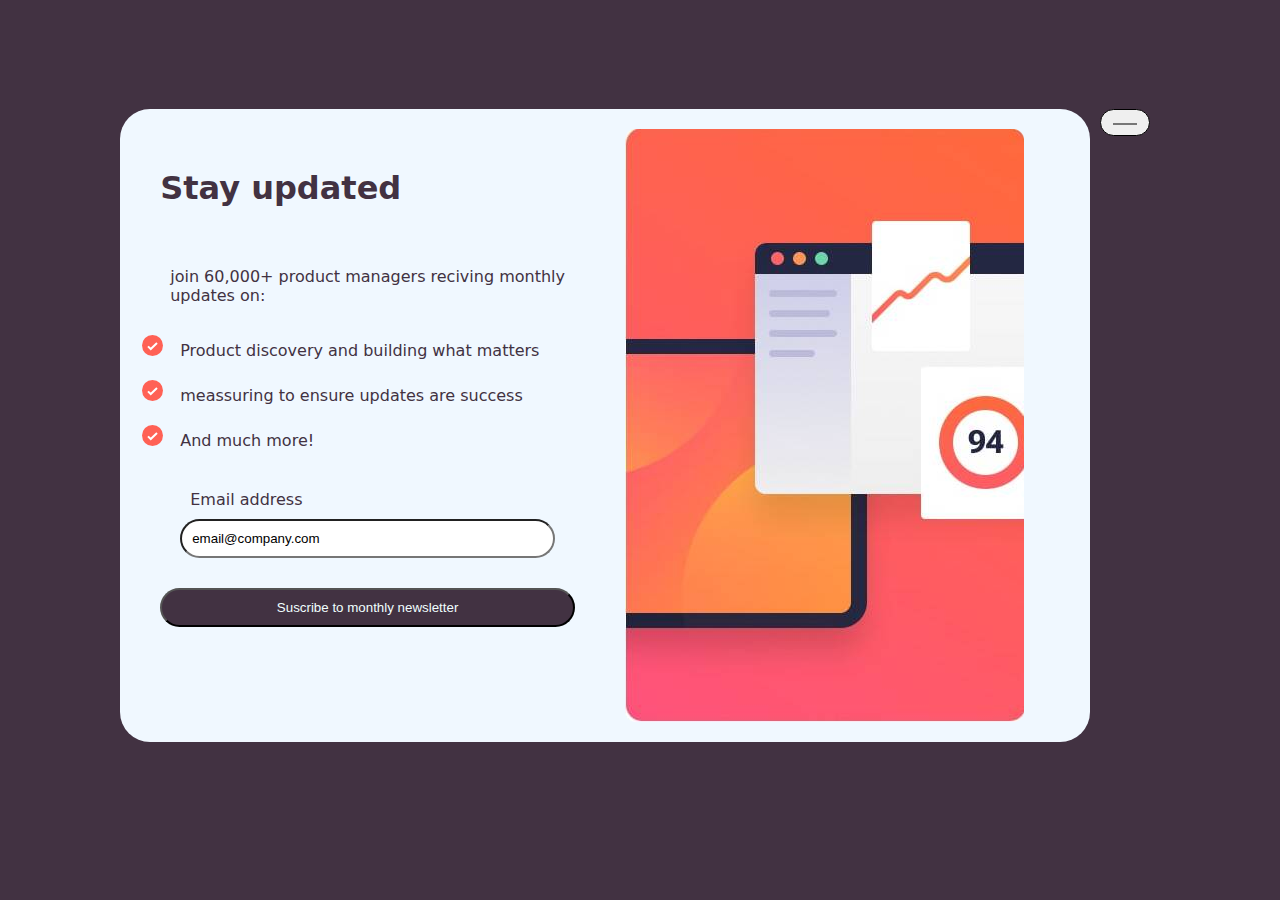
<file: copia_de_imagen/index.html>
<!DOCTYPE html>
<html lang="en">
<head>
    <meta charset="UTF-8">
    <meta name="viewport" content="width=device-width, initial-scale=1.0">
    <title>Document</title>
    <link rel="stylesheet" href="./style.css">
</head>

<body>
    <main>
        <div class="div">
            <h1>Stay updated</h1>
            <p>join 60,000+ product managers reciving monthly <br>updates on:</p>
            <ul>
                <li>Product discovery and building what matters</li>
                <li>meassuring to ensure updates are success</li>
                <li>And much more!</li>
            </ul>
            <div>
                <label for="email">Email address</label>
                <input type="email" name="email" id="email" value="email@company.com">
            </div>
            <button type="submit">Suscribe to monthly newsletter</button>
        </div>
        <img src="./foto.jpg" alt="imagen simblica de pagina web">
    </main>
                <input type="color" name="" id="">

</body>
</file>
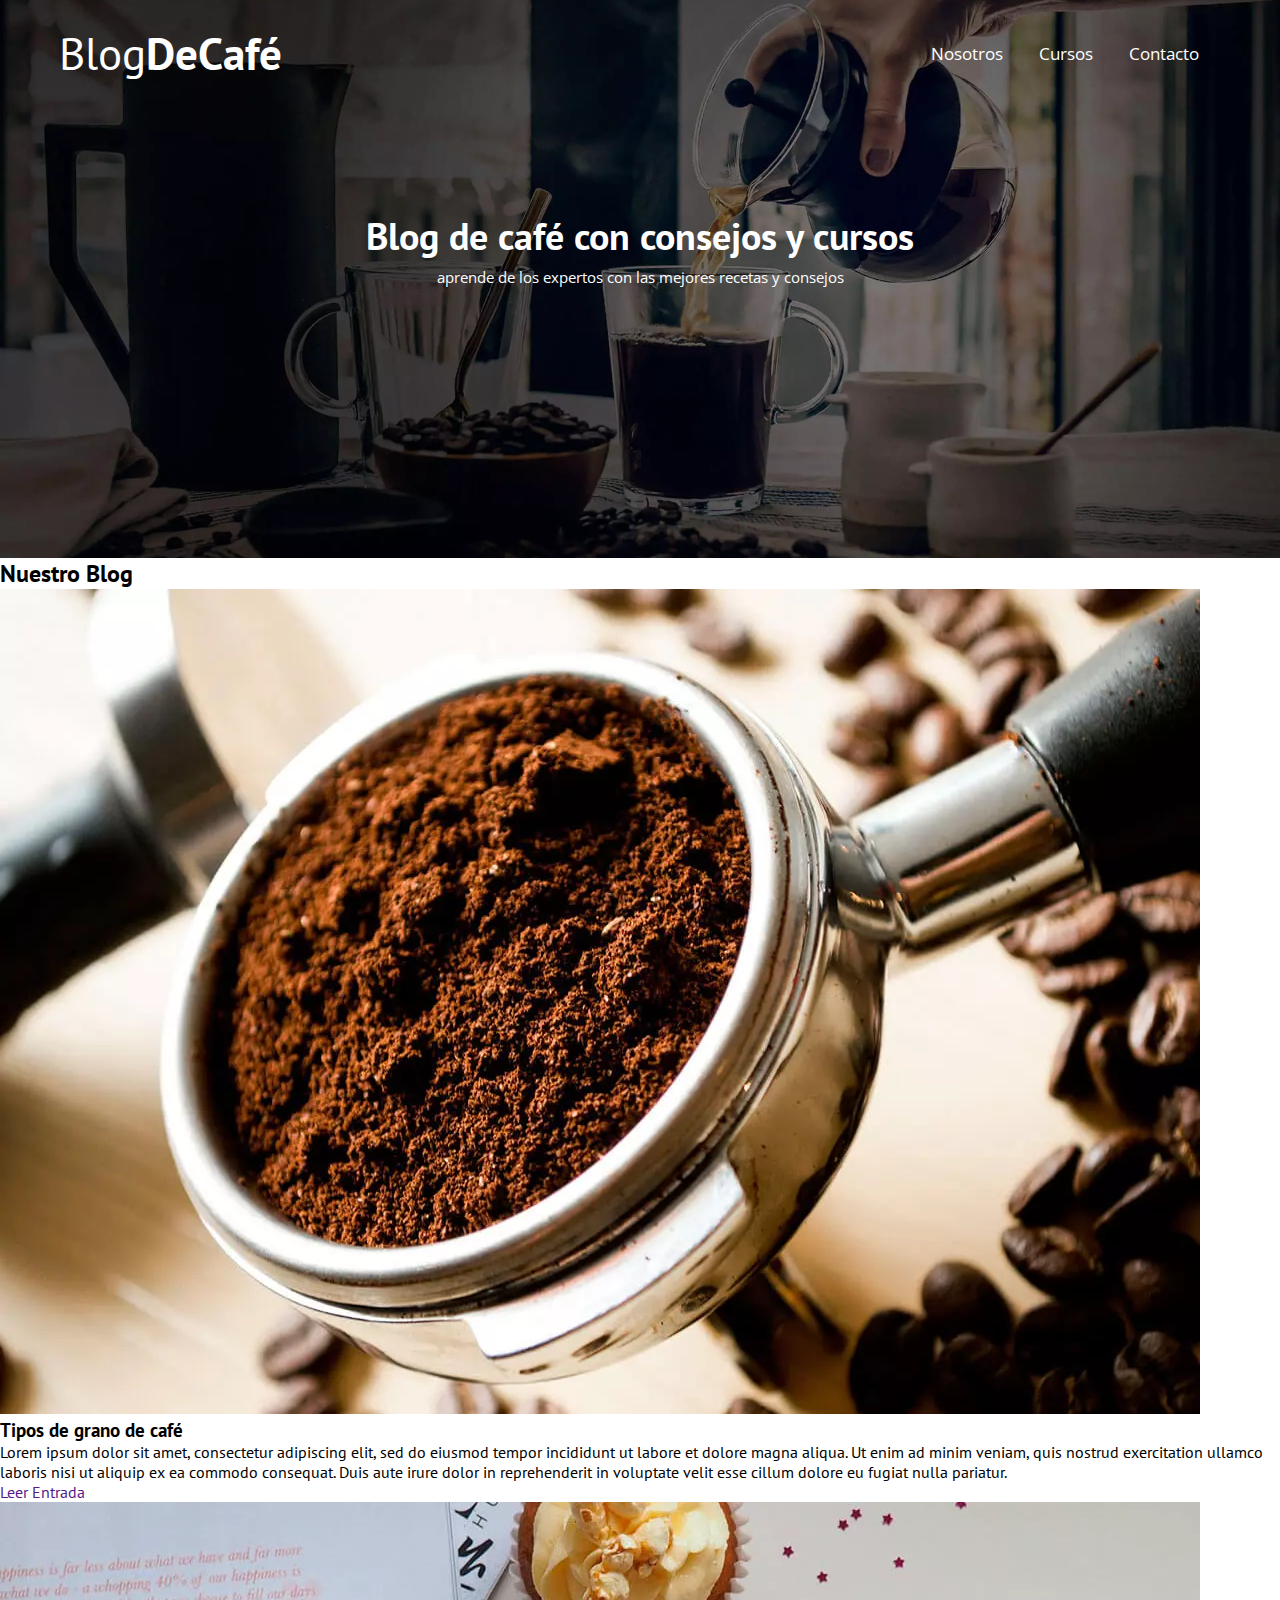
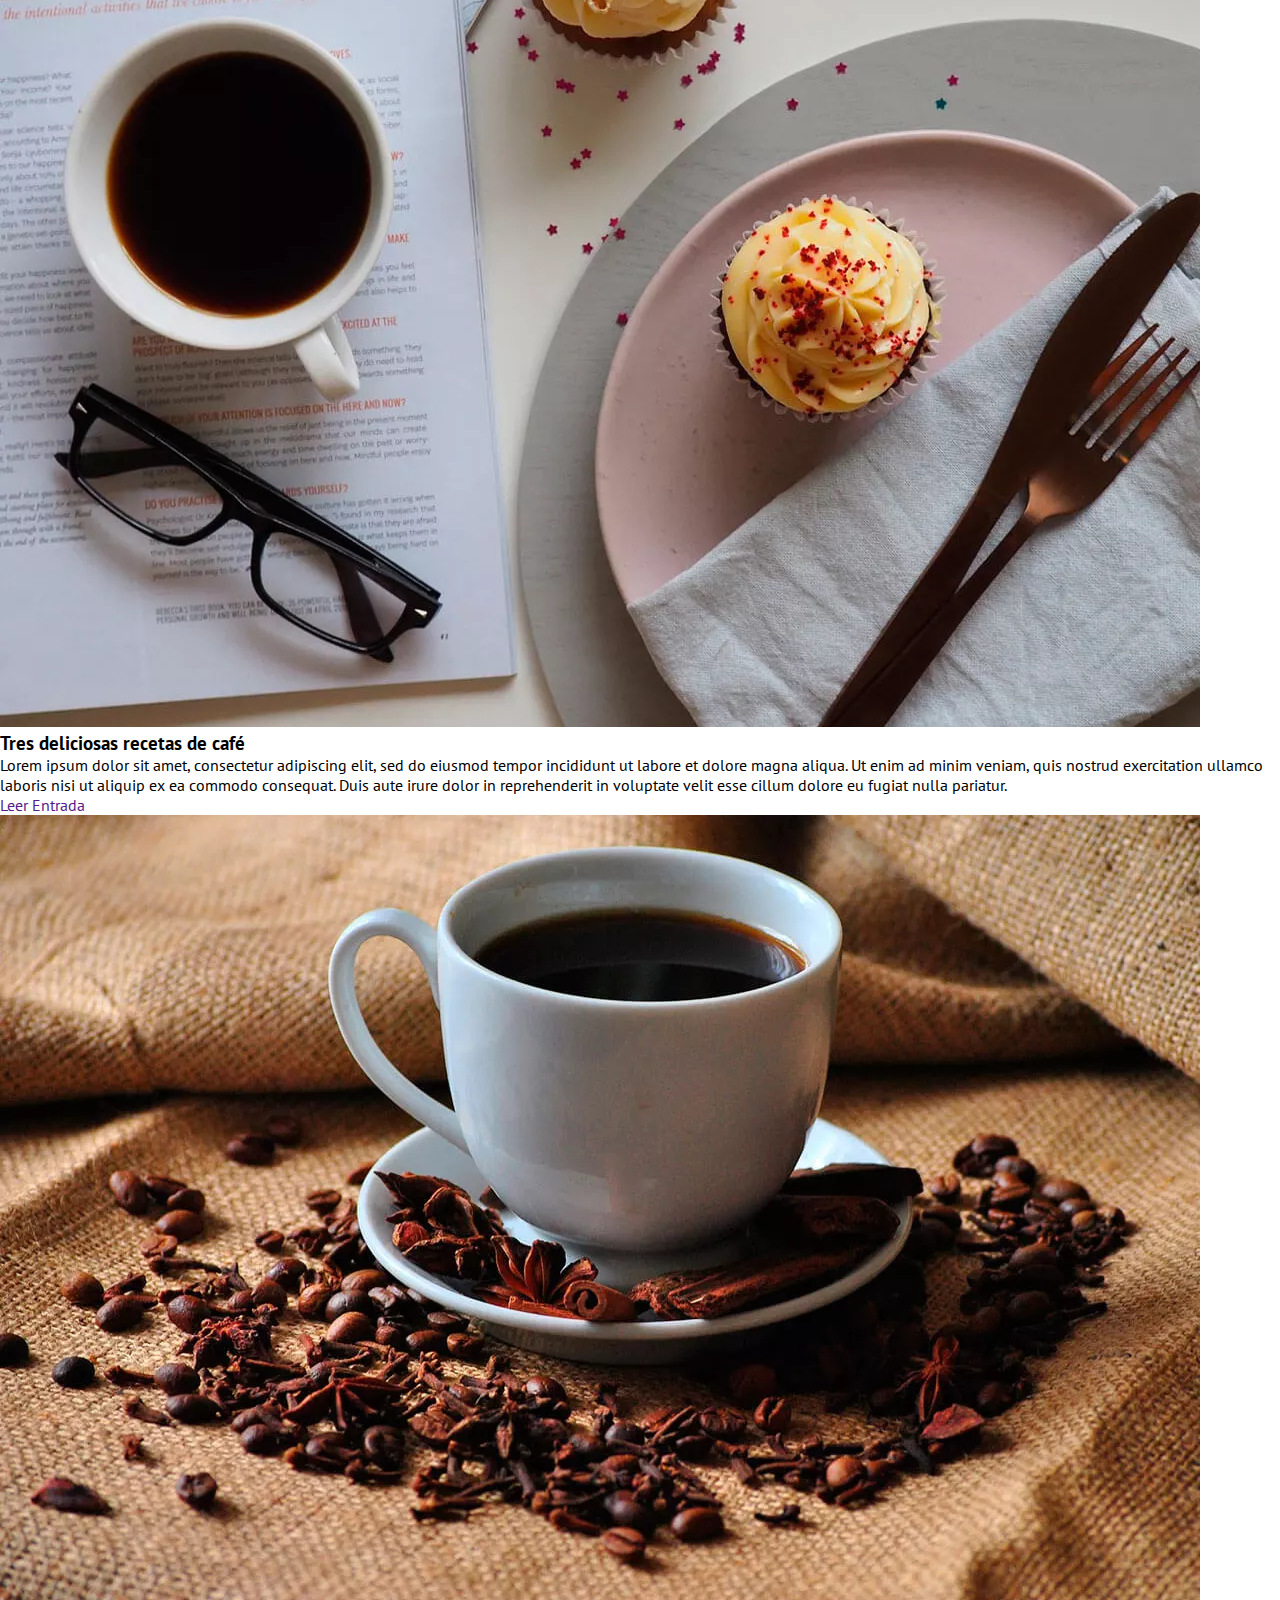
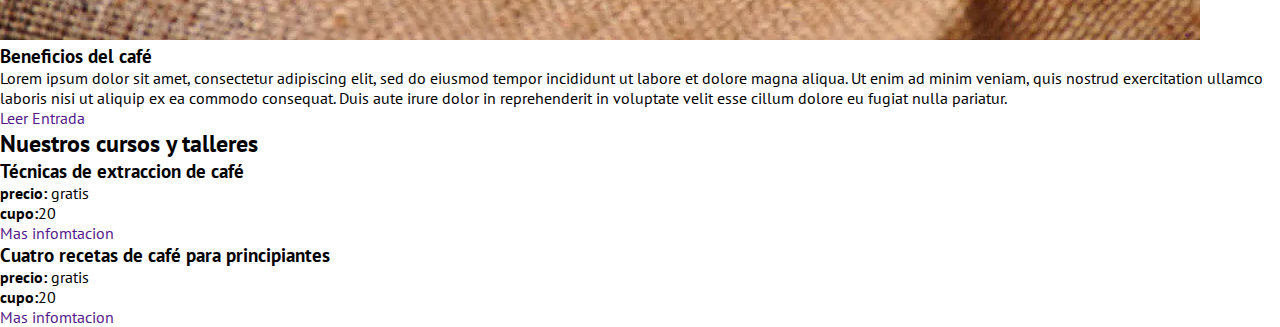
<file: simulacro_prueba/index.html>
<!DOCTYPE html>
<html lang="en">
<head>
    <meta charset="UTF-8">
    <meta name="viewport" content="width=device-width, initial-scale=1.0">
    <title>Document</title>
    <link rel="stylesheet" href="./css/index-principal.css">
    <link href="https://fonts.googleapis.com/css2?family=Open+Sans&amp;family=PT+Sans:wght@400;700&amp;display=swap" rel="stylesheet">
</head>
<body>

    <header>
        <div class="barra">
            <h1>Blog<span>DeCafé</span></h1>
            <nav>
                <a href="">Nosotros</a>
                <a href="">Cursos</a>
                <a href="">Contacto</a>
            </nav>
        </div>
        <div class="texto">
            <h2>Blog de café con consejos y cursos</h2>
            <p>aprende de los expertos con las mejores recetas y consejos</p>
        </div>
    </header>
    <main>
        <section>
            <h2>Nuestro Blog</h2>
            <article>
                <img src="./img/blog1.webp" alt="">
                <h3>Tipos de grano de café </h3>
                <p>Lorem ipsum dolor sit amet, consectetur adipiscing 
                    elit, sed do eiusmod tempor incididunt ut labore et 
                    dolore magna aliqua. Ut enim ad minim veniam, quis 
                    nostrud exercitation ullamco laboris nisi ut aliquip 
                    ex ea commodo consequat. Duis aute irure dolor in 
                    reprehenderit in voluptate velit esse cillum dolore 
                    eu fugiat nulla pariatur. </p>
                <a href="">Leer Entrada</a>
            </article>
            <article>
                <img src="./img/blog2.webp" alt="">
                <h3>Tres deliciosas recetas de café</h3>
                <p>Lorem ipsum dolor sit amet, consectetur adipiscing 
                    elit, sed do eiusmod tempor incididunt ut labore 
                    et dolore magna aliqua. Ut enim ad minim veniam, 
                    quis nostrud exercitation ullamco laboris nisi ut 
                    aliquip ex ea commodo consequat. Duis aute irure 
                    dolor in reprehenderit in voluptate velit esse 
                    cillum dolore eu fugiat nulla pariatur. </p>
                <a href="">Leer Entrada</a>
            </article>
            <article>
                <img src="./img/blog3.webp" alt="">
                <h3>Beneficios del café </h3>
                <p>Lorem ipsum dolor sit amet, consectetur adipiscing 
                    elit, sed do eiusmod tempor incididunt ut labore 
                    et dolore magna aliqua. Ut enim ad minim veniam, 
                    quis nostrud exercitation ullamco laboris nisi ut 
                    aliquip ex ea commodo consequat. Duis aute irure 
                    dolor in reprehenderit in voluptate velit esse 
                    cillum dolore eu fugiat nulla pariatur. </p>
                <a href="">Leer Entrada</a>
            </article>
        </section>
        <section>
            <h2>Nuestros cursos y talleres</h2>
            <article>
                <h3> Técnicas de extraccion de café </h3>
                <p><b>precio:</b> gratis</p>
                <p><b>cupo:</b>20</p>
                <a href="">Mas infomtacion</a>
            </article>
            <article>
                <h3> Cuatro recetas de café para principiantes </h3>
                <p><b>precio:</b> gratis</p>
                <p><b>cupo:</b>20</p>
                <a href="">Mas infomtacion</a>
            </article>
        </section>
    </main>
</body>
</html>
</file>
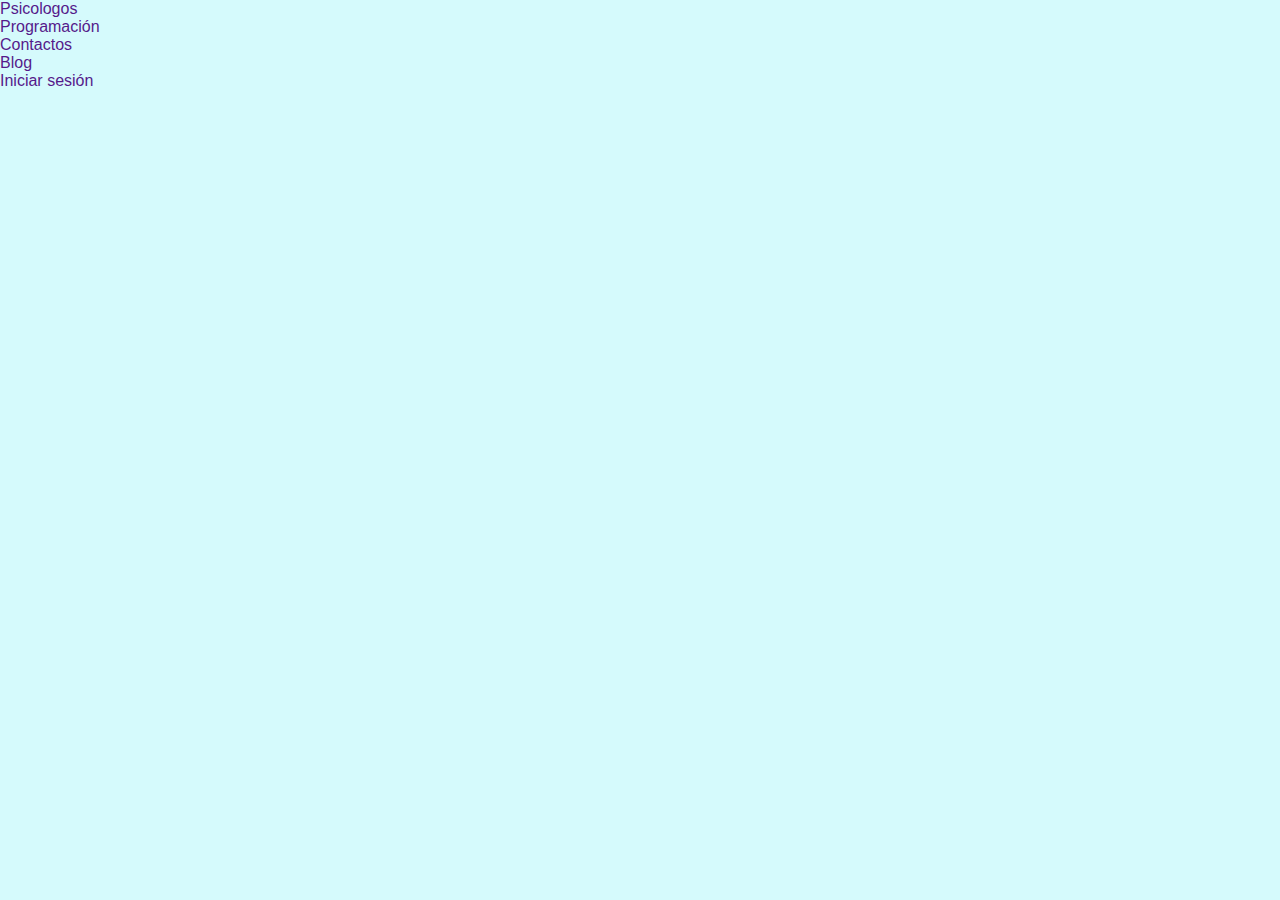
<file: siquiatria_aprendisaje/index.html>
<!DOCTYPE html>
<html lang="en">
<head>
    <meta charset="UTF-8">
    <meta name="viewport" content="width=device-width, initial-scale=1.0">
    <title>Salud al día</title>
    <link rel="stylesheet" href="./css/style.css">
</head>
<body>
    <head>
        <details>
            <summary><a href="">Psicologos</summary>
            <ul>
                <li></li>
                <li></li>
                <li></li>
            </ul>
        </details>
        <details>
            <summary><a href="">Programación</summary>
            <ul>
                <li></li>
                <li></li>
                <li></li>
            </ul>
        </details>
        <details>
            <summary><a href="">Contactos</summary>
            <ul>
                <li></li>
                <li></li>
                <li></li>
            </ul>
        </details>
        <details>
            <summary><a href="">Blog</summary>
            <ul>
                <li></li>
                <li></li>
                <li></li>
            </ul>
        </details>
        <a class="bot-register" href="">Iniciar sesión


        <a class="bot-register" href="">

    </head>
</body>
</html>
</file>
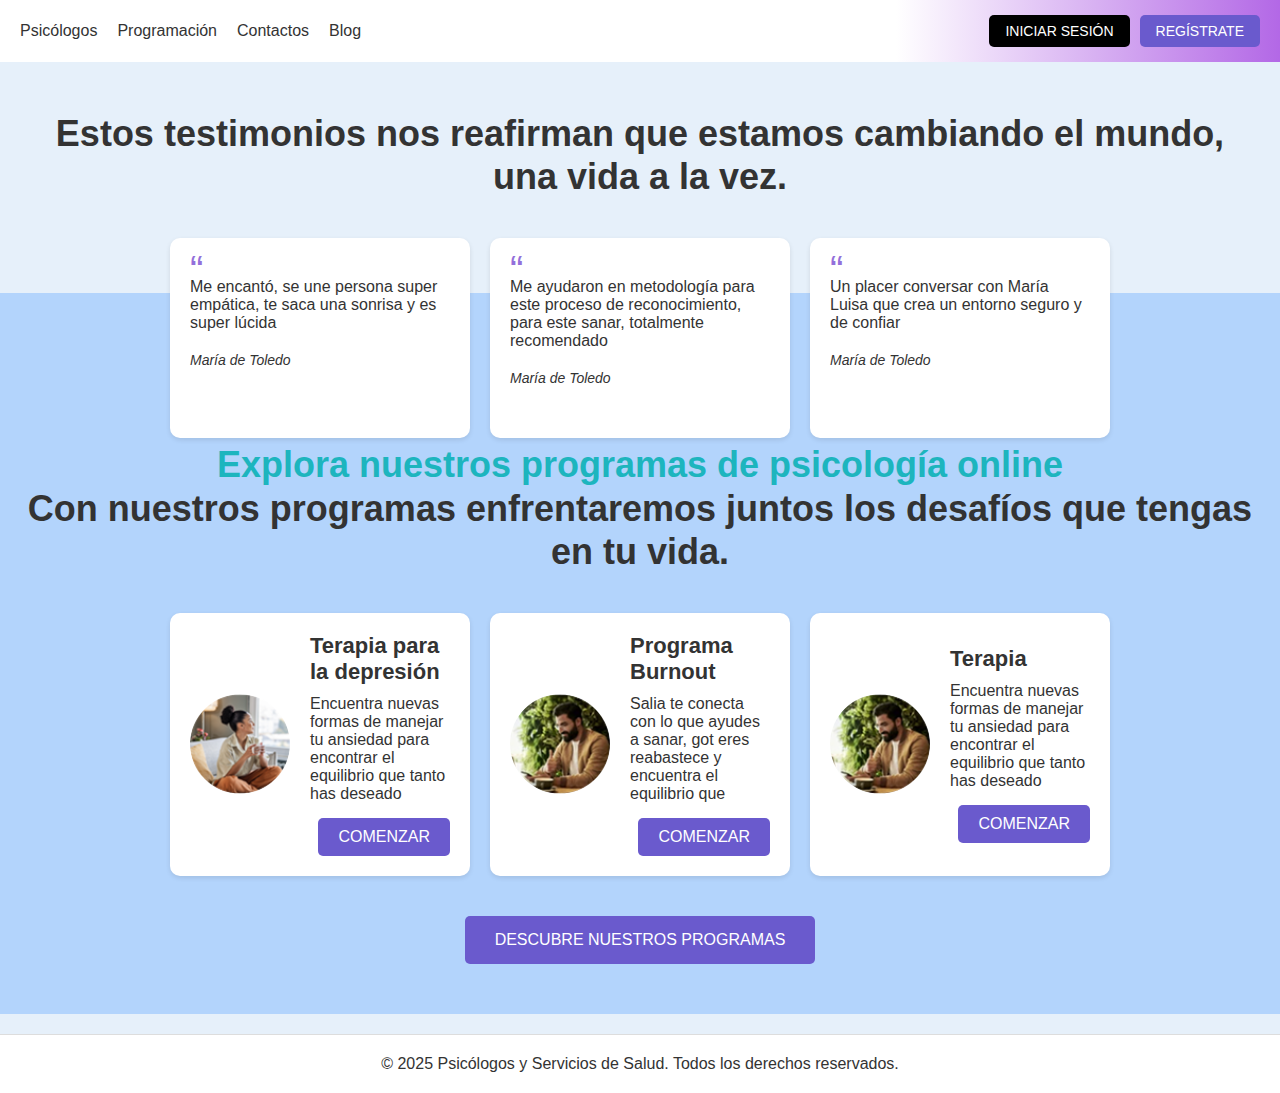
<file: siquiatria_aprendisaje/information.html>
<!DOCTYPE html>
<html lang="es">
<head>
    <meta charset="UTF-8">
    <meta name="viewport" content="width=device-width, initial-scale=1.0">
    <meta name="description" content="Explora testimonios y programas de psicología online para enfrentar tus desafíos.">
    <title>Testimonios y Programas de Psicología Online</title>
    <link rel="stylesheet" href="./css/style-information.css">
</head>
<body>
    <header>
        <nav>
            <ul class="nav-links">
                <li><a href="psicologos.html">Psicólogos</a></li>
                <li><a href="programacion.html">Programación</a></li>
                <li><a href="contactos.html">Contactos</a></li>
                <li><a href="blog.html">Blog</a></li>
            </ul>
            <div class="auth-links">
                <a href="login.html" class="auth-btn login">Iniciar sesión</a>
                <a href="register.html" class="auth-btn register">Regístrate</a>
            </div>
        </nav>
    </header>

    <main>
        <section class="testimonials">
            <h1>Estos testimonios nos reafirman que estamos cambiando el mundo, <strong>una vida a la vez</strong>.</h1>
            <div class="testimonials-grid">
                <article class="testimonial-card">
                    <span class="quote">“</span>
                    <p>Me encantó, se une persona super empática, te saca una sonrisa y es super lúcida</p>
                    <p class="author">María de Toledo</p>
                </article>
                <article class="testimonial-card">
                    <span class="quote">“</span>
                    <p>Me ayudaron en metodología para este proceso de reconocimiento, para este sanar, totalmente recomendado</p>
                    <p class="author">María de Toledo</p>
                </article>
                <article class="testimonial-card">
                    <span class="quote">“</span>
                    <p>Un placer conversar con María Luisa que crea un entorno seguro y de confiar</p>
                    <p class="author">María de Toledo</p>
                </article>
            </div>
            <div class="divider"></div>
        </section>

        <section class="programs">
            <h2><span class="highlight">Explora nuestros programas de psicología online</span><br>Con nuestros programas <strong>enfrentaremos juntos</strong> los desafíos que tengas en tu vida.</h2>
            <div class="programs-grid">
                <article class="program-card">
                    <img src="./img/imagen_circulo.png" alt="Terapia para la depresión">
                    <div class="program-content">
                        <h3>Terapia para la depresión</h3>
                        <p>Encuentra nuevas formas de manejar tu ansiedad para encontrar el equilibrio que tanto has deseado</p>
                        <button class="program-btn">Comenzar</button>
                    </div>
                </article>
                <article class="program-card">
                    <img src="./img/imagen-computador.png" alt="Programa Burnout">
                    <div class="program-content">
                        <h3>Programa Burnout</h3>
                        <p>Salia te conecta con lo que ayudes a sanar, got eres reabastece y encuentra el equilibrio que</p>
                        <button class="program-btn">Comenzar</button>
                    </div>
                </article>
                <article class="program-card">
                    <img src="./img/imagen-computador.png" alt="Terapia">
                    <div class="program-content">
                        <h3>Terapia</h3>
                        <p>Encuentra nuevas formas de manejar tu ansiedad para encontrar el equilibrio que tanto has deseado</p>
                        <button class="program-btn">Comenzar</button>
                    </div>
                </article>
            </div>
            <button class="discover-btn">Descubre nuestros programas</button>
        </section>
    </main>

    <footer>
        <p>© 2025 Psicólogos y Servicios de Salud. Todos los derechos reservados.</p>
    </footer>
</body>
</html>
</file>
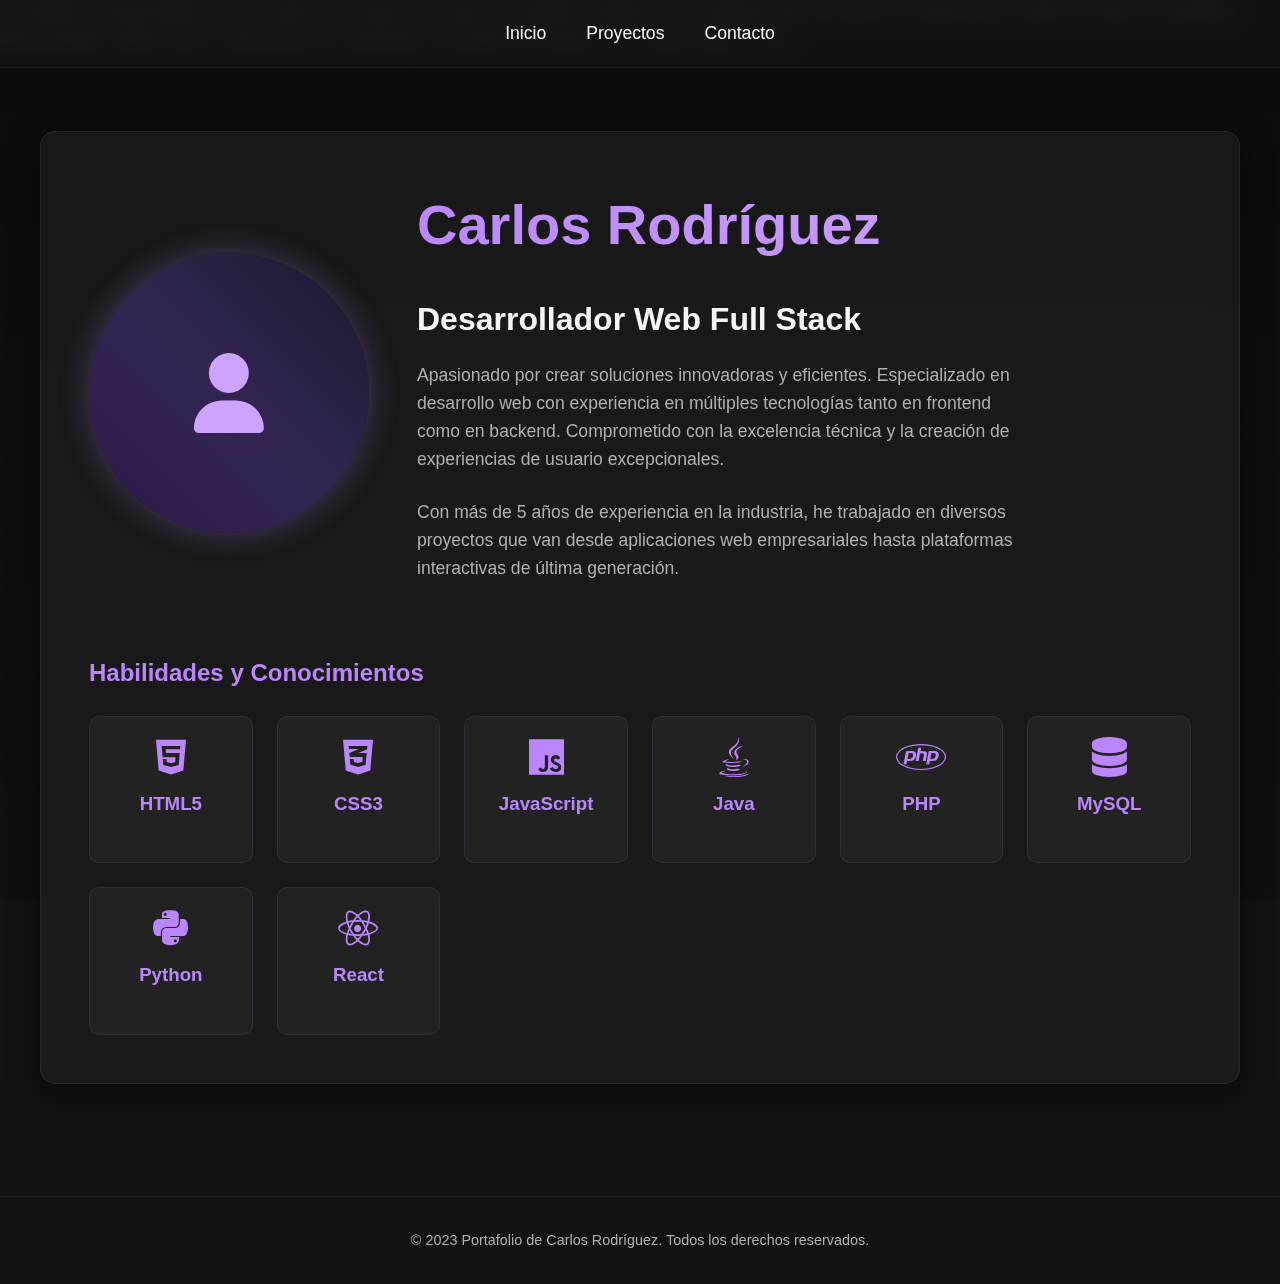
<file: simulacro_prueba/pruevas_animaciones/prueva-trancicion.html>
# Portafolio de Desarrollador con Formulario de Contacto

He creado un portafolio completo con tres páginas (Inicio, Proyectos, Contacto) que cumple con todos tus requisitos: efecto parallax, diseño oscuro, interacciones sin JavaScript y formulario de contacto con el mismo estilo.

```html
<!DOCTYPE html>
<html lang="es">
<head>
    <meta charset="UTF-8">
    <meta name="viewport" content="width=device-width, initial-scale=1.0">
    <title>Portafolio de Desarrollador</title>
    <link rel="stylesheet" href="https://cdnjs.cloudflare.com/ajax/libs/font-awesome/6.4.0/css/all.min.css">
    <style>
        /* Variables y estilos base */
        :root {
            --color-dark: #121212;
            --color-darker: #0a0a0a;
            --color-gray: #2a2a2a;
            --color-light-gray: #3d3d3d;
            --color-accent: #bb86fc;
            --color-accent-light: #d0a6ff;
            --color-text: #f5f5f5;
            --color-text-secondary: #b0b0b0;
            --transition: all 0.4s cubic-bezier(0.175, 0.885, 0.32, 1.275);
        }
        
        * {
            margin: 0;
            padding: 0;
            box-sizing: border-box;
        }
        
        body {
            font-family: 'Segoe UI', Tahoma, Geneva, Verdana, sans-serif;
            background-color: var(--color-dark);
            color: var(--color-text);
            line-height: 1.6;
            overflow-x: hidden;
        }
        
        /* Estilos para el fondo parallax */
        .parallax-bg {
            position: fixed;
            top: 0;
            left: 0;
            width: 100%;
            height: 100%;
            z-index: -1;
            background: 
                radial-gradient(circle at 10% 20%, var(--color-gray) 0%, transparent 15%),
                radial-gradient(circle at 90% 80%, var(--color-gray) 0%, transparent 15%),
                linear-gradient(var(--color-darker), var(--color-dark));
            background-size: 200% 200%;
            background-attachment: fixed;
            background-position: center;
            animation: gradientShift 20s ease infinite;
        }
        
        @keyframes gradientShift {
            0% { background-position: 0% 0%; }
            50% { background-position: 100% 100%; }
            100% { background-position: 0% 0%; }
        }
        
        /* Navegación */
        nav {
            position: fixed;
            top: 0;
            width: 100%;
            background-color: rgba(18, 18, 18, 0.85);
            backdrop-filter: blur(10px);
            z-index: 100;
            display: flex;
            justify-content: center;
            padding: 1.2rem 0;
            border-bottom: 1px solid rgba(187, 134, 252, 0.1);
        }
        
        .nav-links {
            display: flex;
            list-style: none;
            gap: 2.5rem;
        }
        
        .nav-links a {
            color: var(--color-text);
            text-decoration: none;
            font-weight: 500;
            font-size: 1.1rem;
            position: relative;
            padding: 0.5rem 0;
            transition: var(--transition);
        }
        
        .nav-links a::after {
            content: '';
            position: absolute;
            width: 0;
            height: 2px;
            bottom: 0;
            left: 0;
            background-color: var(--color-accent);
            transition: width 0.3s ease;
        }
        
        .nav-links a:hover {
            color: var(--color-accent);
        }
        
        .nav-links a:hover::after {
            width: 100%;
        }
        
        /* Contenedor de páginas */
        .page-container {
            min-height: 100vh;
            display: flex;
            flex-direction: column;
            align-items: center;
            justify-content: center;
            padding: 5rem 2rem;
            position: relative;
            z-index: 1;
        }
        
        /* Estilos comunes para todas las páginas */
        .page {
            width: 100%;
            max-width: 1200px;
            background: rgba(30, 30, 30, 0.7);
            backdrop-filter: blur(10px);
            border-radius: 15px;
            padding: 3rem;
            box-shadow: 0 10px 30px rgba(0, 0, 0, 0.5);
            border: 1px solid rgba(187, 134, 252, 0.1);
            animation: fadeIn 1s ease-out;
        }
        
        @keyframes fadeIn {
            from { opacity: 0; transform: translateY(20px); }
            to { opacity: 1; transform: translateY(0); }
        }
        
        h1, h2, h3 {
            color: var(--color-accent);
            margin-bottom: 1.5rem;
        }
        
        h1 {
            font-size: 3.5rem;
            background: linear-gradient(45deg, var(--color-accent), var(--color-accent-light));
            -webkit-background-clip: text;
            background-clip: text;
            color: transparent;
            animation: gradientAnimation 5s ease infinite;
        }
        
        @keyframes gradientAnimation {
            0% { background-position: 0% 50%; }
            50% { background-position: 100% 50%; }
            100% { background-position: 0% 50%; }
        }
        
        /* Página de Inicio */
        .hero {
            display: flex;
            flex-wrap: wrap;
            gap: 3rem;
            align-items: center;
            justify-content: center;
        }
        
        .profile-container {
            position: relative;
            width: 280px;
            height: 280px;
            border-radius: 50%;
            overflow: hidden;
            box-shadow: 0 0 30px rgba(187, 134, 252, 0.3);
            animation: float 6s ease-in-out infinite;
        }
        
        @keyframes float {
            0% { transform: translateY(0px); }
            50% { transform: translateY(-15px); }
            100% { transform: translateY(0px); }
        }
        
        .profile-container::before {
            content: '';
            position: absolute;
            top: 0;
            left: 0;
            width: 100%;
            height: 100%;
            background: linear-gradient(45deg, transparent, rgba(187, 134, 252, 0.1), transparent);
            z-index: 1;
        }
        
        .profile-img {
            width: 100%;
            height: 100%;
            background: linear-gradient(45deg, #2c1a4d, #1a1a2e);
            display: flex;
            align-items: center;
            justify-content: center;
            font-size: 5rem;
            color: var(--color-accent-light);
        }
        
        .hero-content {
            flex: 1;
            min-width: 300px;
        }
        
        .hero h2 {
            font-size: 2rem;
            color: var(--color-text);
            margin-bottom: 1rem;
        }
        
        .hero p {
            color: var(--color-text-secondary);
            margin-bottom: 1.5rem;
            font-size: 1.1rem;
            max-width: 600px;
        }
        
        .skills-container {
            margin-top: 3rem;
        }
        
        .skills-grid {
            display: grid;
            grid-template-columns: repeat(auto-fill, minmax(150px, 1fr));
            gap: 1.5rem;
            margin-top: 1.5rem;
        }
        
        .skill-card {
            background: rgba(43, 43, 43, 0.5);
            border-radius: 10px;
            padding: 1.2rem;
            text-align: center;
            transition: var(--transition);
            border: 1px solid rgba(187, 134, 252, 0.1);
        }
        
        .skill-card:hover {
            transform: translateY(-5px);
            box-shadow: 0 5px 15px rgba(187, 134, 252, 0.2);
            border-color: var(--color-accent);
        }
        
        .skill-card i {
            font-size: 2.5rem;
            color: var(--color-accent);
            margin-bottom: 0.8rem;
        }
        
        /* Página de Proyectos */
        .projects-grid {
            display: grid;
            grid-template-columns: repeat(auto-fill, minmax(350px, 1fr));
            gap: 2.5rem;
            margin-top: 2rem;
        }
        
        .project-card {
            background: rgba(43, 43, 43, 0.5);
            border-radius: 10px;
            overflow: hidden;
            transition: var(--transition);
            border: 1px solid rgba(187, 134, 252, 0.1);
            animation: fadeIn 0.5s ease-out;
            animation-fill-mode: backwards;
        }
        
        .project-card:nth-child(1) { animation-delay: 0.1s; }
        .project-card:nth-child(2) { animation-delay: 0.2s; }
        .project-card:nth-child(3) { animation-delay: 0.3s; }
        .project-card:nth-child(4) { animation-delay: 0.4s; }
        .project-card:nth-child(5) { animation-delay: 0.5s; }
        .project-card:nth-child(6) { animation-delay: 0.6s; }
        
        .project-card:hover {
            transform: translateY(-10px);
            box-shadow: 0 15px 30px rgba(0, 0, 0, 0.3);
            border-color: var(--color-accent);
        }
        
        .project-header {
            padding: 1.5rem;
            background: rgba(34, 34, 34, 0.7);
            border-bottom: 1px solid rgba(187, 134, 252, 0.1);
        }
        
        .project-title {
            font-size: 1.4rem;
            margin-bottom: 0.5rem;
        }
        
        .project-languages {
            display: flex;
            flex-wrap: wrap;
            gap: 0.5rem;
            margin-top: 0.8rem;
        }
        
        .language-tag {
            background: rgba(187, 134, 252, 0.1);
            color: var(--color-accent);
            padding: 0.3rem 0.8rem;
            border-radius: 20px;
            font-size: 0.85rem;
        }
        
        .project-link {
            display: block;
            text-align: center;
            padding: 1rem;
            background: rgba(187, 134, 252, 0.1);
            color: var(--color-accent);
            text-decoration: none;
            font-weight: 500;
            transition: background 0.3s ease;
        }
        
        .project-link:hover {
            background: rgba(187, 134, 252, 0.2);
        }
        
        /* Página de Contacto */
        .contact-container {
            display: flex;
            flex-wrap: wrap;
            gap: 3rem;
        }
        
        .contact-info {
            flex: 1;
            min-width: 300px;
        }
        
        .contact-info p {
            margin-bottom: 1.5rem;
            color: var(--color-text-secondary);
        }
        
        .contact-methods {
            display: flex;
            flex-direction: column;
            gap: 1.2rem;
            margin-top: 1.5rem;
        }
        
        .contact-method {
            display: flex;
            align-items: center;
            gap: 1rem;
            padding: 1rem;
            background: rgba(43, 43, 43, 0.3);
            border-radius: 10px;
            transition: var(--transition);
        }
        
        .contact-method:hover {
            transform: translateX(5px);
            background: rgba(187, 134, 252, 0.1);
        }
        
        .contact-method i {
            width: 45px;
            height: 45px;
            background: rgba(187, 134, 252, 0.1);
            border-radius: 50%;
            display: flex;
            align-items: center;
            justify-content: center;
            font-size: 1.2rem;
            color: var(--color-accent);
        }
        
        .contact-form {
            flex: 1;
            min-width: 300px;
        }
        
        .form-group {
            margin-bottom: 1.5rem;
        }
        
        .form-group label {
            display: block;
            margin-bottom: 0.5rem;
            color: var(--color-text);
        }
        
        .form-group input,
        .form-group textarea,
        .form-group select {
            width: 100%;
            padding: 0.8rem 1rem;
            background: rgba(43, 43, 43, 0.5);
            border: 1px solid rgba(187, 134, 252, 0.1);
            border-radius: 8px;
            color: var(--color-text);
            font-size: 1rem;
            transition: var(--transition);
        }
        
        .form-group input:focus,
        .form-group textarea:focus,
        .form-group select:focus {
            outline: none;
            border-color: var(--color-accent);
            box-shadow: 0 0 0 3px rgba(187, 134, 252, 0.1);
        }
        
        .form-group textarea {
            min-height: 150px;
            resize: vertical;
        }
        
        .submit-btn {
            background: var(--color-accent);
            color: var(--color-dark);
            border: none;
            padding: 1rem 2rem;
            border-radius: 8px;
            font-size: 1rem;
            font-weight: 600;
            cursor: pointer;
            transition: var(--transition);
            width: 100%;
            position: relative;
            overflow: hidden;
        }
        
        .submit-btn::after {
            content: '';
            position: absolute;
            top: -50%;
            left: -50%;
            width: 200%;
            height: 200%;
            background: rgba(255, 255, 255, 0.1);
            transform: rotate(30deg);
            transition: transform 0.6s;
        }
        
        .submit-btn:hover {
            background: var(--color-accent-light);
            box-shadow: 0 5px 15px rgba(187, 134, 252, 0.3);
            transform: translateY(-2px);
        }
        
        .submit-btn:hover::after {
            transform: rotate(30deg) translate(20%, 20%);
        }
        
        /* Pie de página */
        footer {
            text-align: center;
            padding: 2rem;
            color: var(--color-text-secondary);
            font-size: 0.9rem;
            border-top: 1px solid rgba(187, 134, 252, 0.1);
            margin-top: 2rem;
        }
        
        /* Navegación entre páginas */
        .page {
            display: none;
        }
        
        .page.active {
            display: block;
            animation: fadeIn 0.8s ease;
        }
        
        /* Responsive Design */
        @media (max-width: 768px) {
            h1 {
                font-size: 2.8rem;
            }
            
            .nav-links {
                gap: 1.5rem;
            }
            
            .page {
                padding: 2rem 1.5rem;
            }
            
            .projects-grid {
                grid-template-columns: 1fr;
            }
            
            .profile-container {
                width: 220px;
                height: 220px;
            }
        }
        
        @media (max-width: 480px) {
            h1 {
                font-size: 2.2rem;
            }
            
            .nav-links {
                gap: 1rem;
                font-size: 0.9rem;
            }
            
            .page {
                padding: 1.5rem 1rem;
            }
            
            .profile-container {
                width: 180px;
                height: 180px;
            }
            
            .contact-container {
                flex-direction: column;
            }
        }
    </style>
</head>
<body>
    <!-- Fondo parallax -->
    <div class="parallax-bg"></div>
    
    <!-- Navegación -->
    <nav>
        <ul class="nav-links">
            <li><a href="#" data-page="inicio">Inicio</a></li>
            <li><a href="#" data-page="proyectos">Proyectos</a></li>
            <li><a href="#" data-page="contacto">Contacto</a></li>
        </ul>
    </nav>
    
    <!-- Contenedor de páginas -->
    <div class="page-container">
        <!-- Página de Inicio -->
        <section id="inicio" class="page active">
            <div class="hero">
                <div class="profile-container">
                    <div class="profile-img">
                        <i class="fas fa-user"></i>
                    </div>
                </div>
                
                <div class="hero-content">
                    <h1>Carlos Rodríguez</h1>
                    <h2>Desarrollador Web Full Stack</h2>
                    <p>Apasionado por crear soluciones innovadoras y eficientes. Especializado en desarrollo web con experiencia en múltiples tecnologías tanto en frontend como en backend. Comprometido con la excelencia técnica y la creación de experiencias de usuario excepcionales.</p>
                    <p>Con más de 5 años de experiencia en la industria, he trabajado en diversos proyectos que van desde aplicaciones web empresariales hasta plataformas interactivas de última generación.</p>
                </div>
            </div>
            
            <div class="skills-container">
                <h2>Habilidades y Conocimientos</h2>
                <div class="skills-grid">
                    <div class="skill-card">
                        <i class="fab fa-html5"></i>
                        <h3>HTML5</h3>
                    </div>
                    <div class="skill-card">
                        <i class="fab fa-css3-alt"></i>
                        <h3>CSS3</h3>
                    </div>
                    <div class="skill-card">
                        <i class="fab fa-js"></i>
                        <h3>JavaScript</h3>
                    </div>
                    <div class="skill-card">
                        <i class="fab fa-java"></i>
                        <h3>Java</h3>
                    </div>
                    <div class="skill-card">
                        <i class="fab fa-php"></i>
                        <h3>PHP</h3>
                    </div>
                    <div class="skill-card">
                        <i class="fas fa-database"></i>
                        <h3>MySQL</h3>
                    </div>
                    <div class="skill-card">
                        <i class="fab fa-python"></i>
                        <h3>Python</h3>
                    </div>
                    <div class="skill-card">
                        <i class="fab fa-react"></i>
                        <h3>React</h3>
                    </div>
                </div>
            </div>
        </section>
        
        <!-- Página de Proyectos -->
        <section id="proyectos" class="page">
            <h1>Mis Proyectos</h1>
            <p>Explora mis trabajos más recientes. Cada proyecto representa un desafío único y una solución innovadora.</p>
            
            <div class="projects-grid">
                <div class="project-card">
                    <div class="project-header">
                        <h3 class="project-title">E-commerce Responsive</h3>
                        <div class="project-languages">
                            <span class="language-tag">HTML</span>
                            <span class="language-tag">CSS</span>
                            <span class="language-tag">JavaScript</span>
                        </div>
                    </div>
                    <a href="https://github.com" class="project-link">Ver en GitHub</a>
                </div>
                
                <div class="project-card">
                    <div class="project-header">
                        <h3 class="project-title">Sistema de Gestión</h3>
                        <div class="project-languages">
                            <span class="language-tag">PHP</span>
                            <span class="language-tag">MySQL</span>
                            <span class="language-tag">JavaScript</span>
                        </div>
                    </div>
                    <a href="https://github.com" class="project-link">Ver en GitHub</a>
                </div>
                
                <div class="project-card">
                    <div class="project-header">
                        <h3 class="project-title">Aplicación de Tareas</h3>
                        <div class="project-languages">
                          <div class="project-languages">
                            <span class="language-tag">React</span>
                            <span class="language-tag">Node.js</span>
                            <span class="language-tag">MongoDB</span>
                        </div>
                    </div>
                    <a href="https://github.com" class="project-link">Ver en GitHub</a>
                </div>
                
                <div class="project-card">
                    <div class="project-header">
                        <h3 class="project-title">Blog Personal</h3>
                        <div class="project-languages">
                            <span class="language-tag">Python</span>
                            <span class="language-tag">Django</span>
                            <span class="language-tag">PostgreSQL</span>
                        </div>
                    </div>
                    <a href="https://github.com" class="project-link">Ver en GitHub</a>
                </div>
                
                <div class="project-card">
                    <div class="project-header">
                        <h3 class="project-title">Plataforma Educativa</h3>
                        <div class="project-languages">
                            <span class="language-tag">Java</span>
                            <span class="language-tag">Spring Boot</span>
                            <span class="language-tag">MySQL</span>
                        </div>
                    </div>
                    <a href="https://github.com" class="project-link">Ver en GitHub</a>
                </div>
                
                <div class="project-card">
                    <div class="project-header">
                        <h3 class="project-title">App del Clima</h3>
                        <div class="project-languages">
                            <span class="language-tag">JavaScript</span>
                            <span class="language-tag">API REST</span>
                            <span class="language-tag">CSS</span>
                        </div>
                    </div>
                    <a href="https://github.com" class="project-link">Ver en GitHub</a>
                </div>
            </div>
        </section>
        
        <!-- Página de Contacto -->
        <section id="contacto" class="page">
            <h1>Contáctame</h1>
            <p>¿Tienes un proyecto en mente? Envíame un mensaje y trabajemos juntos para hacerlo realidad.</p>
            
            <div class="contact-container">
                <div class="contact-info">
                    <p>Estoy disponible para proyectos freelance y colaboraciones. Resolveré tus dudas y te proporcionaré la mejor solución para tus necesidades.</p>
                    
                    <div class="contact-methods">
                        <div class="contact-method">
                            <i class="fas fa-envelope"></i>
                            <div>
                                <h3>Email</h3>
                                <p>carlos@ejemplo.com</p>
                            </div>
                        </div>
                        
                        <div class="contact-method">
                            <i class="fas fa-phone"></i>
                            <div>
                                <h3>Teléfono</h3>
                                <p>+34 600 123 456</p>
                            </div>
                        </div>
                        
                        <div class="contact-method">
                            <i class="fas fa-map-marker-alt"></i>
                            <div>
                                <h3>Ubicación</h3>
                                <p>Barcelona, España</p>
                            </div>
                        </div>
                    </div>
                </div>
                
                <div class="contact-form">
                    <form>
                        <div class="form-group">
                            <label for="name">Nombre Completo</label>
                            <input type="text" id="name" placeholder="Tu nombre" required>
                        </div>
                        
                        <div class="form-group">
                            <label for="email">Correo Electrónico</label>
                            <input type="email" id="email" placeholder="tu@email.com" required>
                        </div>
                        
                        <div class="form-group">
                            <label for="subject">Asunto</label>
                            <input type="text" id="subject" placeholder="¿Sobre qué quieres hablar?" required>
                        </div>
                        
                        <div class="form-group">
                            <label for="message">Mensaje</label>
                            <textarea id="message" placeholder="Describe tu proyecto o consulta..." required></textarea>
                        </div>
                        
                        <div class="form-group">
                            <label for="budget">Presupuesto (opcional)</label>
                            <select id="budget">
                                <option value="">Selecciona una opción</option>
                                <option value="1">Menos de 1.000€</option>
                                <option value="2">1.000€ - 5.000€</option>
                                <option value="3">5.000€ - 10.000€</option>
                                <option value="4">Más de 10.000€</option>
                            </select>
                        </div>
                        
                        <button type="submit" class="submit-btn">Enviar Mensaje</button>
                    </form>
                </div>
            </div>
        </section>
    </div>
    
    <!-- Pie de página -->
    <footer>
        <p>&copy; 2023 Portafolio de Carlos Rodríguez. Todos los derechos reservados.</p>
    </footer>
    
    <script>
        // Navegación entre páginas sin recargar
        document.querySelectorAll('.nav-links a').forEach(link => {
            link.addEventListener('click', function(e) {
                e.preventDefault();
                
                // Obtener la página a mostrar
                const pageId = this.getAttribute('data-page');
                
                // Ocultar todas las páginas
                document.querySelectorAll('.page').forEach(page => {
                    page.classList.remove('active');
                });
                
                // Mostrar la página seleccionada
                document.getElementById(pageId).classList.add('active');
                
                // Animación de scroll suave
                window.scrollTo({
                    top: 0,
                    behavior: 'smooth'
                });
            });
        });
        
        // Simular envío de formulario
        document.querySelector('form').addEventListener('submit', function(e) {
            e.preventDefault();
            
            // Mostrar mensaje de éxito
            alert('¡Mensaje enviado con éxito! Te contactaré lo antes posible.');
            
            // Resetear formulario
            this.reset();
        });
    </script>
</body>
</html>
</file>
<file: copia_de_imagen/style.css>
*{
    margin: 0 10px;
    padding: 10px;
    border-radius: 20px;
}
body{
    width: 100%;
    height: 100%;
    padding: 8% 0;
    margin: 0;
    background-color: rgb(66, 50, 66);
    display: flex;
    justify-content: center;
    align-content: center;
}
.img-descktop{
    display: block;
    margin: 0;
}
.img-mobile{
    display: none;
}
main{
    background-color: aliceblue;
    display:grid;
    margin: 0;
    grid-template: 1fr / 1fr 1fr;
    font-family:system-ui, -apple-system, BlinkMacSystemFont, 'Segoe UI', Roboto, Oxygen, Ubuntu, Cantarell, 'Open Sans', 'Helvetica Neue', sans-serif;
    padding: 10px;
    border-radius: 30px;
    color:  rgb(66, 50, 66);
    &>.div{
        display: flex;
        flex-direction: column;
    }
}
h1{
    margin: 30px 0 40px;
}
ul{
    margin: 0;
    list-style-image: url(./icon-list.svg);
}
.div div {
    display: flex;
    flex-direction: column;
    justify-content: center;
}

button{
    margin-top: 20px;
    color: azure;
    background-color:  rgb(66, 50, 66);
}

@media (max-width: 768px){

    main{
        grid-template: 1fr 1fr / 1fr;
        display: flex;
        flex-direction: column-reverse;
    }
    .img-descktop{
    display: none;
    }
    .img-mobile{
        display: block;
        width: 350px;
        position: relative;
        margin: auto;
    }
}

@media (max-width:370px) {
    main{margin-top: -50px;}
    
}
</file>
<file: simulacro_prueba/css/index-principal.css>
:root{
    --fuenteHeiding: "PT Sans", sans-serif;
    --fuenteParrafos: "Open Sans", sans-serif;
    --primario: #784D3C;
    --claro: #e1e1e1e1;
    --blanco: #ffffffff;
    --negro: #000000fc;
    --sizeSubheder: 1.9vh
}

*{
    margin: 0%;
    padding: 0%;
    text-decoration: none;
    list-style: none;
    font-family: "PT Sans", sans-serif;
}

header{
    height: 62vh;
    background-image: url(../img/banner.webp);
    background-size: cover;
    background-repeat: no-repeat;
    background-position: center center;
    display: grid;
    grid-template: 17.5% 1fr / 1fr;
    & *{
        color: var(--blanco);
        font-family: var(--fuenteParrafos);
    }
    & div.barra{
        margin: auto;
    }
}
.barra{
    width: 89%;
    display: flex;
    flex-wrap: wrap;
    justify-content: space-between;
    margin-left: 200px;
    padding: 1vh 3vh 0px 5px;
    align-items: center;
    font-size: var(--sizeSubheder);
    & nav{
        display: flex;
        gap: 4vh;
    }
    &> h1, span{
        font-family: var(--fuenteHeiding);
        font-size: 5vh;
    }
    & h1{
        font-weight: lighter;
    }
    & span{
        font-weight: bold;
    }

}
.texto{
    width: 100%;
    margin-top: 13.2vh;
    text-align: center;
    line-height: 4.5vh;
    & h2{
        font-size: 4.2vh;
        font-family: var(--fuenteHeiding);
    }
    & p{
        font-size: 1.7vh;
    }
}
</file>
<file: siquiatria_aprendisaje/css/style.css>
*{
    padding: 0;
    margin: 0;
    font-family: 'Roboto',sans-serif;
    font-size: 16px;
    font-weight: 200;
    list-style: none;
    text-decoration: none;
    background-color: #D5FAFC;

}

header{
    display: flex;
}
</file>
<file: siquiatria_aprendisaje/css/style-information.css>
* {
    margin: 0;
    padding: 0;
    box-sizing: border-box;
}

body {
    font-family: Arial, sans-serif;
    color: #333;
    background-color: #e6f0fa;
}

header {
    background: linear-gradient(90deg, #ffffff 70%, #b368e6 100%);
    padding: 15px 20px;
    box-shadow: 0 2px 5px rgba(0, 0, 0, 0.1);
}

nav {
    display: flex;
    justify-content: space-between;
    align-items: center;
}

.nav-links {
    list-style: none;
    display: flex;
    gap: 20px;
}

.nav-links li a {
    text-decoration: none;
    color: #333;
    font-size: 16px;
}

.nav-links li a:hover {
    color: #6a5acd;
}

.auth-links {
    display: flex;
    gap: 10px;
}

.auth-btn {
    text-decoration: none;
    padding: 8px 16px;
    border-radius: 5px;
    font-size: 14px;
    text-transform: uppercase;
}

.auth-btn.login {
    background-color: #000;
    color: #fff;
}

.auth-btn.register {
    background-color: #6a5acd;
    color: #fff;
}

.testimonials {
    padding: 50px 20px 0; /* Reducimos el padding inferior para permitir la superposición */
    text-align: center;
    background-color: #e6f0fa;
    position: relative;
    z-index: 1;
}

.testimonials h1 {
    font-size: 36px;
    color: #333;
    margin-bottom: 40px;
    line-height: 1.2;
}

.testimonials-grid {
    display: flex;
    justify-content: center;
    gap: 20px;
    flex-wrap: wrap;
    margin-bottom: 20px;
    position: relative;
    top: 0;
    z-index: 2;
    margin-bottom: -150px; /* Margen negativo para que las tarjetas se superpongan hacia abajo */
}

.testimonial-card {
    background-color: #fff;
    border-radius: 10px;
    box-shadow: 0 2px 5px rgba(0, 0, 0, 0.1);
    width: 300px;
    padding: 20px;
    text-align: left;
    position: relative;
    min-height: 200px; /* Aseguramos altura uniforme */
}

.testimonial-card .quote {
    font-size: 40px;
    color: #9370db;
    position: absolute;
    top: 10px;
    left: 20px;
}

.testimonial-card p {
    font-size: 16px;
    color: #333;
    margin-top: 20px;
    margin-bottom: 10px;
}

.testimonial-card .author {
    font-size: 14px;
    font-style: italic;
    color: #333;
}

.divider {
    width: 200px;
    height: 5px;
    background-color: #6a5acd;
    margin: 0 auto;
    border-radius: 5px;
    position: relative;
    z-index: 1;
}

.programs {
    padding: 150px 20px 50px; /* Padding superior aumentado para compensar la superposición */
    text-align: center;
    background-color: #b3d4fc;
    position: relative;
    z-index: 0;
}

.programs h2 {
    font-size: 36px;
    margin-bottom: 40px;
    line-height: 1.2;
}

.programs h2 .highlight {
    color: #1db5be;
}

.programs-grid {
    display: flex;
    justify-content: center;
    gap: 20px;
    flex-wrap: wrap;
    margin-bottom: 40px;
}

.program-card {
    background-color: #fff;
    border-radius: 10px;
    box-shadow: 0 2px 5px rgba(0, 0, 0, 0.1);
    width: 300px;
    padding: 20px;
    display: flex;
    align-items: center;
}

.program-card img {
    width: 100px;
    height: 100px;
    object-fit: cover;
    border-radius: 50%;
    margin-right: 20px;
}

.program-content {
    text-align: left;
    flex-grow: 1;
}

.program-content h3 {
    font-size: 22px;
    color: #333;
    margin-bottom: 10px;
}

.program-content p {
    font-size: 16px;
    color: #333;
    margin-bottom: 15px;
    min-height: 60px;
}

.program-btn {
    background-color: #6a5acd;
    color: #fff;
    border: none;
    padding: 10px 20px;
    border-radius: 5px;
    cursor: pointer;
    font-size: 16px;
    text-transform: uppercase;
    display: block;
    margin-left: auto;
}

.discover-btn {
    background-color: #6a5acd;
    color: #fff;
    border: none;
    padding: 15px 30px;
    border-radius: 5px;
    cursor: pointer;
    font-size: 16px;
    text-transform: uppercase;
}

footer {
    text-align: center;
    padding: 20px;
    background-color: #fff;
    border-top: 1px solid #ddd;
    margin-top: 20px;
}

/* Responsividad */
@media (max-width: 768px) {
    .nav-links {
        gap: 10px;
    }

    .testimonials h1,
    .programs h2 {
        font-size: 28px;
    }

    .testimonials-grid,
    .programs-grid {
        flex-direction: column;
        align-items: center;
    }

    .testimonial-card,
    .program-card {
        width: 100%;
        max-width: 350px;
    }

    .program-card {
        flex-direction: column;
        text-align: center;
    }

    .program-card img {
        margin-right: 0;
        margin-bottom: 20px;
    }

    .program-btn {
        margin-left: 0;
        margin-top: 10px;
    }

    .testimonials-grid {
        margin-bottom: -100px; /* Ajuste para pantallas pequeñas */
    }

    .programs {
        padding-top: 100px;
    }
}
</file>
